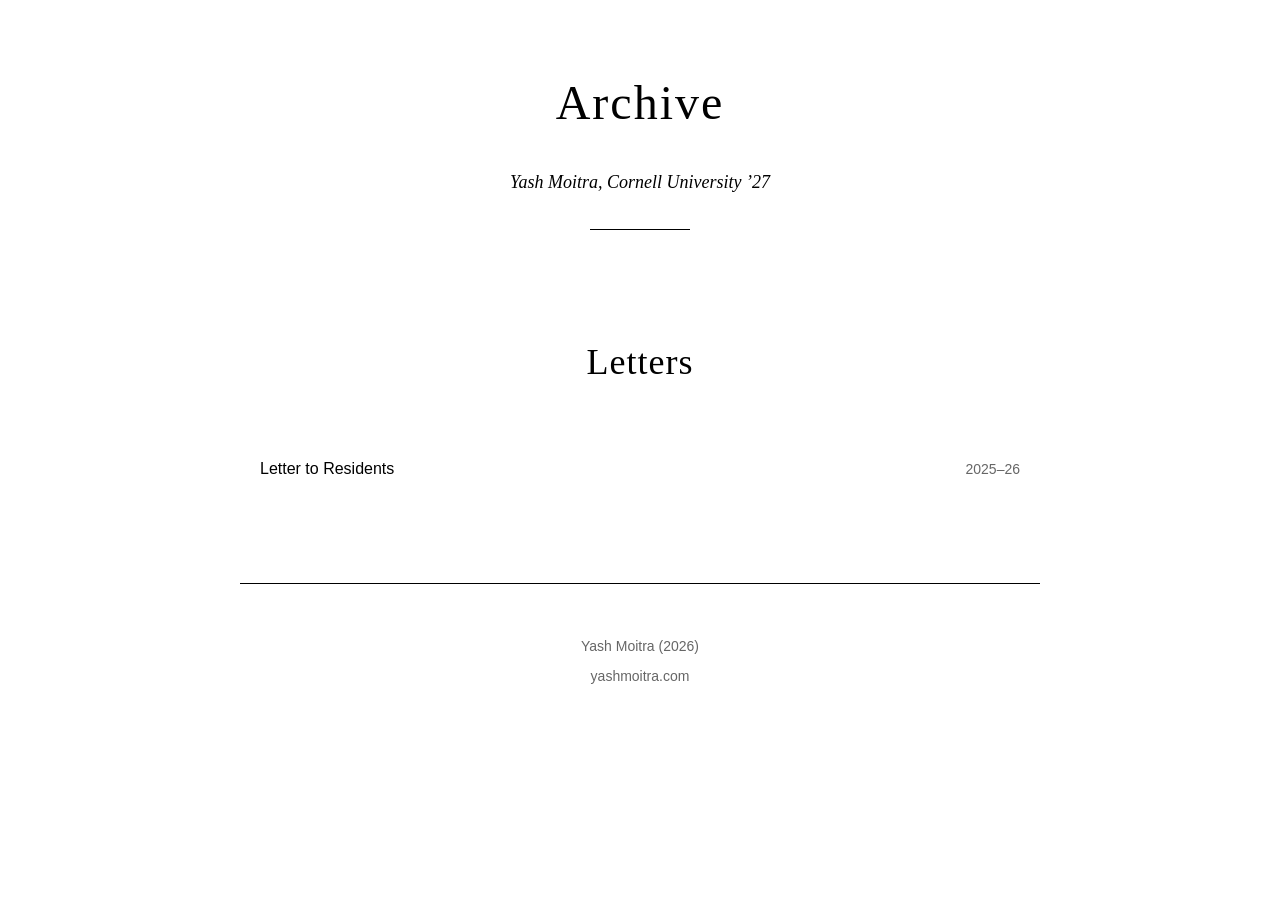
<file: index.html>
<!DOCTYPE html>
<html lang="en">
<head>
<meta charset="UTF-8" />
<meta name="viewport" content="width=device-width, initial-scale=1.0" />
<title>Archive</title>
<meta name="description" content="Archive — Yash Moitra." />
<link rel="stylesheet" href="/styles.css" />
</head>
<body>
<div id="app">
  <div class="main-view">
    <header>
      <h1>Archive</h1>
      <p class="author-name">Yash Moitra, Cornell University &rsquo;27</p>
      <div class="header-line"></div>
    </header>

    <main>
      <section id="letters">
        <h2 class="category-heading">Letters</h2>
        <ul class="work-list">
          <li class="work-item">
            <a href="/letter-to-residents/" data-tip="From my days as a Resident Advisor at Cornell">Letter to Residents</a>
            <span class="work-year">2025&ndash;26</span>
          </li>
        </ul>
      </section>
    </main>

    <footer>
      <p>Yash Moitra (<span id="footerYear">2026</span>)</p>
      <p class="footer-site"><a href="https://yashmoitra.com" target="_blank" rel="noopener noreferrer">yashmoitra.com</a></p>
    </footer>
  </div>
</div>

<script>
  document.getElementById("footerYear").textContent = new Date().getFullYear();
</script>
</body>
</html>
</file>
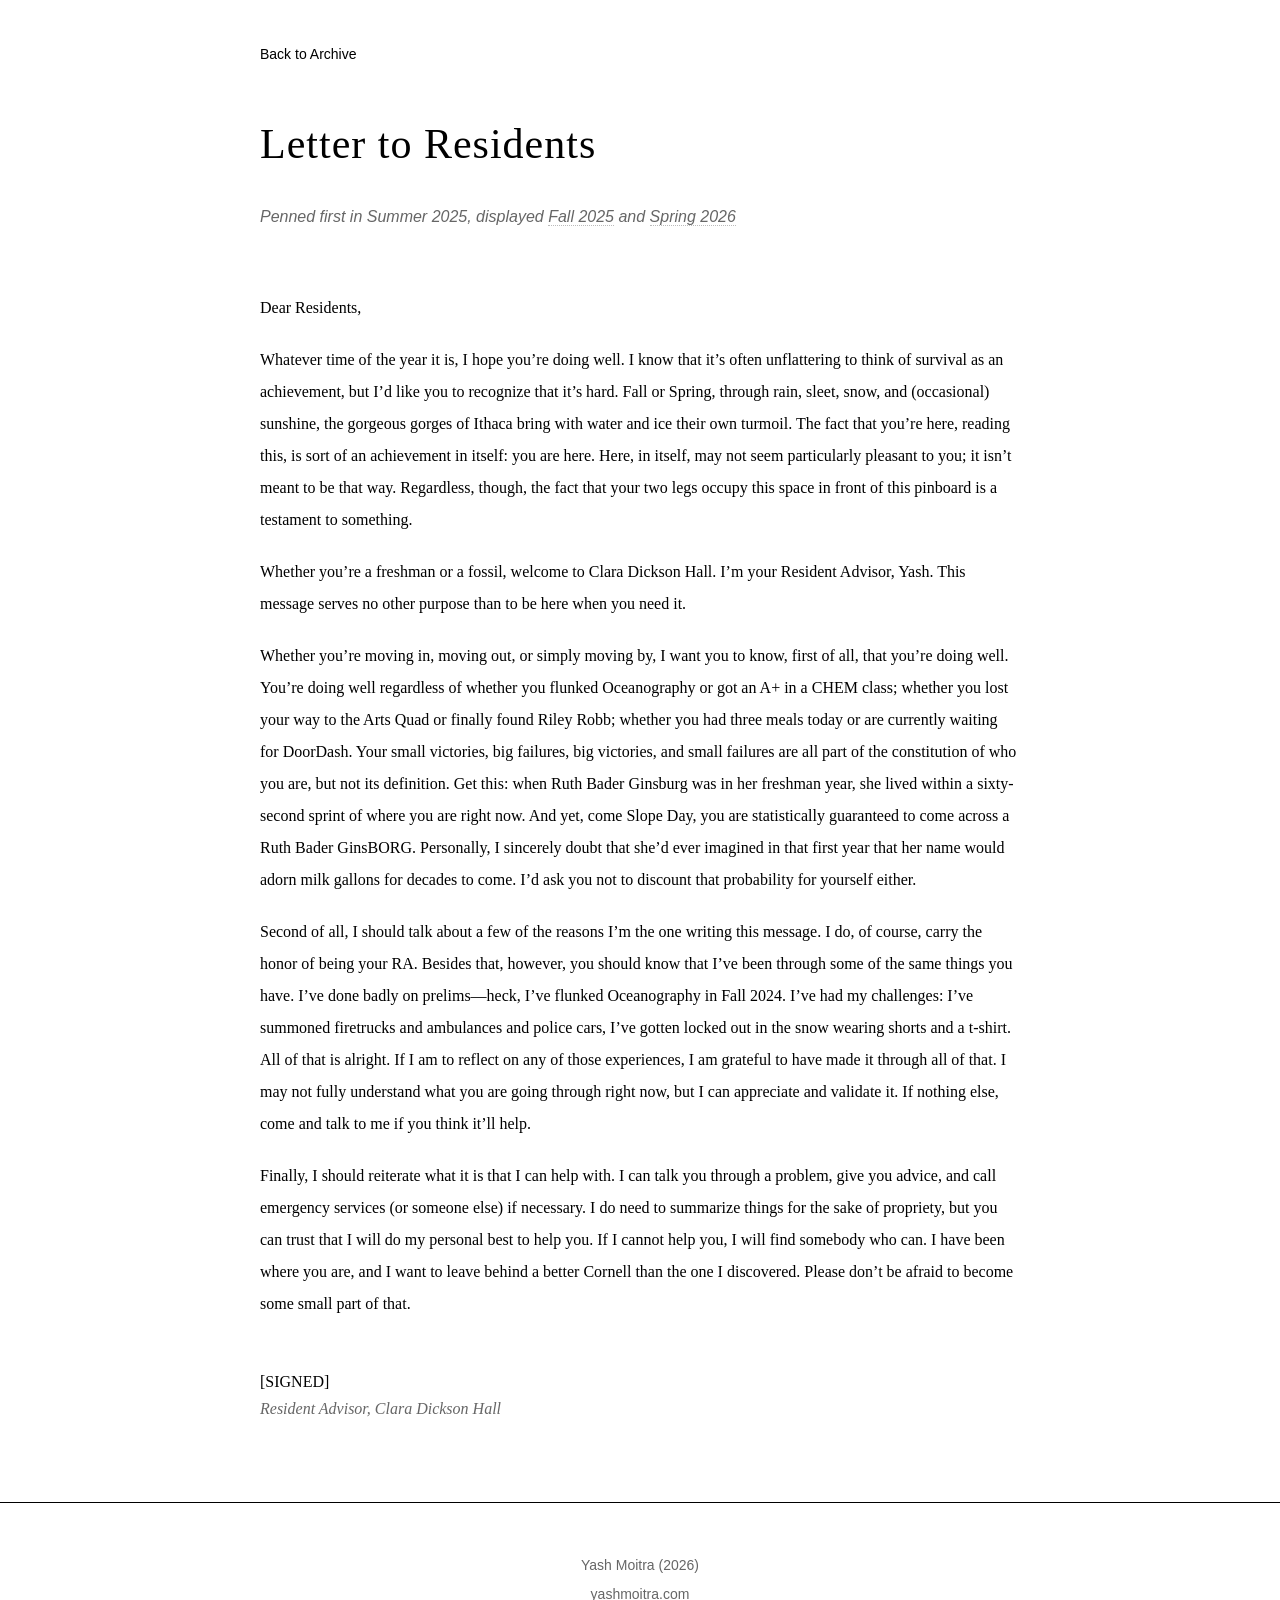
<file: letter-to-residents/index.html>
<!DOCTYPE html>
<html lang="en">
<head>
<meta charset="UTF-8" />
<meta name="viewport" content="width=device-width, initial-scale=1.0" />
<title>Letter to Residents</title>
<meta name="description" content="Letter to Residents — from my days as a Resident Advisor at Cornell." />
<link rel="stylesheet" href="/styles.css" />
</head>
<body>
<div id="app">
  <div class="item-page">
    <a href="/" class="back-link">Back to Archive</a>
    <h1 class="item-title">Letter to Residents</h1>
    <p class="item-date">Penned first in Summer 2025, displayed <span class="tip" data-tip="Clara Dickson Hall">Fall 2025</span> and <span class="tip" data-tip="High Rise 5">Spring 2026</span></p>

    <article class="item-content">
<p class="salutation">Dear Residents,</p>

<p>Whatever time of the year it is, I hope you&rsquo;re doing well. I know that it&rsquo;s often unflattering to think of survival as an achievement, but I&rsquo;d like you to recognize that it&rsquo;s hard. Fall or Spring, through rain, sleet, snow, and (occasional) sunshine, the gorgeous gorges of Ithaca bring with water and ice their own turmoil. The fact that you&rsquo;re here, reading this, is sort of an achievement in itself: you are here. Here, in itself, may not seem particularly pleasant to you; it isn&rsquo;t meant to be that way. Regardless, though, the fact that your two legs occupy this space in front of this pinboard is a testament to something.</p>

<p>Whether you&rsquo;re a freshman or a fossil, welcome to Clara Dickson Hall. I&rsquo;m your Resident Advisor, Yash. This message serves no other purpose than to be here when you need it.</p>

<p>Whether you&rsquo;re moving in, moving out, or simply moving by, I want you to know, first of all, that you&rsquo;re doing well. You&rsquo;re doing well regardless of whether you flunked Oceanography or got an A+ in a CHEM class; whether you lost your way to the Arts Quad or finally found Riley Robb; whether you had three meals today or are currently waiting for DoorDash. Your small victories, big failures, big victories, and small failures are all part of the constitution of who you are, but not its definition. Get this: when Ruth Bader Ginsburg was in her freshman year, she lived within a sixty-second sprint of where you are right now. And yet, come Slope Day, you are statistically guaranteed to come across a Ruth Bader GinsBORG. Personally, I sincerely doubt that she&rsquo;d ever imagined in that first year that her name would adorn milk gallons for decades to come. I&rsquo;d ask you not to discount that probability for yourself either.</p>

<p>Second of all, I should talk about a few of the reasons I&rsquo;m the one writing this message. I do, of course, carry the honor of being your RA. Besides that, however, you should know that I&rsquo;ve been through some of the same things you have. I&rsquo;ve done badly on prelims&mdash;heck, I&rsquo;ve flunked Oceanography in Fall 2024. I&rsquo;ve had my challenges: I&rsquo;ve summoned firetrucks and ambulances and police cars, I&rsquo;ve gotten locked out in the snow wearing shorts and a t-shirt. All of that is alright. If I am to reflect on any of those experiences, I am grateful to have made it through all of that. I may not fully understand what you are going through right now, but I can appreciate and validate it. If nothing else, come and talk to me if you think it&rsquo;ll help.</p>

<p>Finally, I should reiterate what it is that I can help with. I can talk you through a problem, give you advice, and call emergency services (or someone else) if necessary. I do need to summarize things for the sake of propriety, but you can trust that I will do my personal best to help you. If I cannot help you, I will find somebody who can. I have been where you are, and I want to leave behind a better Cornell than the one I discovered. Please don&rsquo;t be afraid to become some small part of that.</p>

<div class="signoff">
[SIGNED]<br />
<span class="role">Resident Advisor, Clara Dickson Hall</span>
</div>
    </article>
  </div>

  <footer>
    <p>Yash Moitra (<span id="footerYear">2026</span>)</p>
    <p class="footer-site"><a href="https://yashmoitra.com" target="_blank" rel="noopener noreferrer">yashmoitra.com</a></p>
  </footer>
</div>

<script>
  document.getElementById("footerYear").textContent = new Date().getFullYear();
</script>
</body>
</html>
</file>
<file: styles.css>
/* Archive — conventions inherited from Oeuvre (oeuvre.yashmoitra.com).
 * Keep this file in step with oeuvre-v2/styles.css. */

*, *::before, *::after { margin: 0; padding: 0; box-sizing: border-box; }

html { scroll-behavior: smooth; font-size: 16px; }

body {
  background: #fff;
  color: #000;
  font-family: Arial, Helvetica, sans-serif;
  line-height: 1.8;
}

/* ===== Layout ===== */
.main-view > * { max-width: 800px; margin: 0 auto; padding: 0 20px; }

.main-view > header { padding: 60px 20px 40px; text-align: center; max-width: 800px; margin: 0 auto; }
.main-view > main   { padding: 20px 20px 0;  max-width: 800px; margin: 0 auto; }
.main-view > footer { padding: 50px 20px; max-width: 800px; margin: 0 auto; }

/* ===== Header ===== */
h1 {
  font-family: Georgia, 'Times New Roman', serif;
  font-size: 48px;
  font-weight: normal;
  margin-bottom: 20px;
  letter-spacing: 2px;
}

.header-line { width: 100px; height: 1px; background: #000; margin: 0 auto; }

.author-name {
  font-family: Georgia, 'Times New Roman', serif;
  font-size: 18px;
  font-style: italic;
  color: #000;
  margin: 15px 0 30px;
}

/* ===== Category sections ===== */
section { margin-bottom: 100px; padding-top: 40px; }

.category-heading {
  font-family: Georgia, 'Times New Roman', serif;
  font-size: 36px;
  font-weight: normal;
  margin-bottom: 60px;
  text-align: center;
  letter-spacing: 1px;
}

/* ===== Work list ===== */
.work-list { list-style: none; padding: 0; }
.work-item { display: flex; justify-content: space-between; align-items: baseline; gap: 24px; margin-bottom: 12px; }
.work-item a { color: #000; text-decoration: none; transition: opacity .15s ease; }
.work-item a:hover { text-decoration: underline; }
.work-year { color: #666; font-size: 14px; margin-left: 8px; white-space: nowrap; }

/* hover note on an entry */
.work-item a[data-tip] { position: relative; }
.work-item a[data-tip]:hover::before {
  content: attr(data-tip);
  position: absolute;
  bottom: calc(100% + 8px);
  left: 0;
  width: max-content;
  max-width: 280px;
  background: #000;
  color: #fff;
  font-family: Georgia, 'Times New Roman', serif;
  font-size: 13px;
  line-height: 1.5;
  letter-spacing: 0.01em;
  padding: 6px 10px;
  white-space: normal;
  z-index: 2;
  pointer-events: none;
}

/* ===== Item / detail page ===== */
.item-page { max-width: 800px; margin: 0 auto; padding: 40px 20px 0; }

.back-link {
  display: inline-block;
  color: #000;
  text-decoration: none;
  font-size: 14px;
  margin-bottom: 40px;
}
.back-link:hover { text-decoration: underline; }

.item-title {
  font-family: Georgia, 'Times New Roman', serif;
  font-size: 42px;
  font-weight: normal;
  margin-bottom: 20px;
  letter-spacing: 1px;
}

.item-date { font-size: 16px; color: #666; font-style: italic; margin-bottom: 40px; }

.item-content {
  margin-top: 60px;
  line-height: 2;
  font-family: Georgia, 'Times New Roman', serif;
}
.item-content p { margin-bottom: 20px; }

.salutation { margin-bottom: 32px; }

.signoff { margin-top: 48px; line-height: 1.7; }
.signoff .role { font-style: italic; color: #666; }

/* inline hover note inside prose */
.tip { position: relative; border-bottom: 1px dotted #bbb; cursor: help; }
.tip:hover::before {
  content: attr(data-tip);
  position: absolute;
  bottom: calc(100% + 8px);
  left: 50%;
  transform: translateX(-50%);
  width: max-content;
  max-width: 260px;
  background: #000;
  color: #fff;
  font-family: Georgia, 'Times New Roman', serif;
  font-style: normal;
  font-size: 13px;
  line-height: 1.5;
  letter-spacing: 0.01em;
  padding: 6px 10px;
  white-space: normal;
  z-index: 2;
  pointer-events: none;
}

/* ===== Footer ===== */
footer {
  text-align: center;
  padding: 50px 0;
  font-size: 14px;
  color: #666;
  border-top: 1px solid #000;
  margin-top: 80px;
}

footer a { color: #666; text-decoration: none; }
footer a:hover { color: #000; text-decoration: underline; }
.footer-site { margin-top: 4px; }

/* ===== Responsive ===== */
@media (max-width: 600px) {
  h1 { font-size: 36px; }
  .category-heading { font-size: 28px; }
  .item-title { font-size: 32px; }
}
</file>
